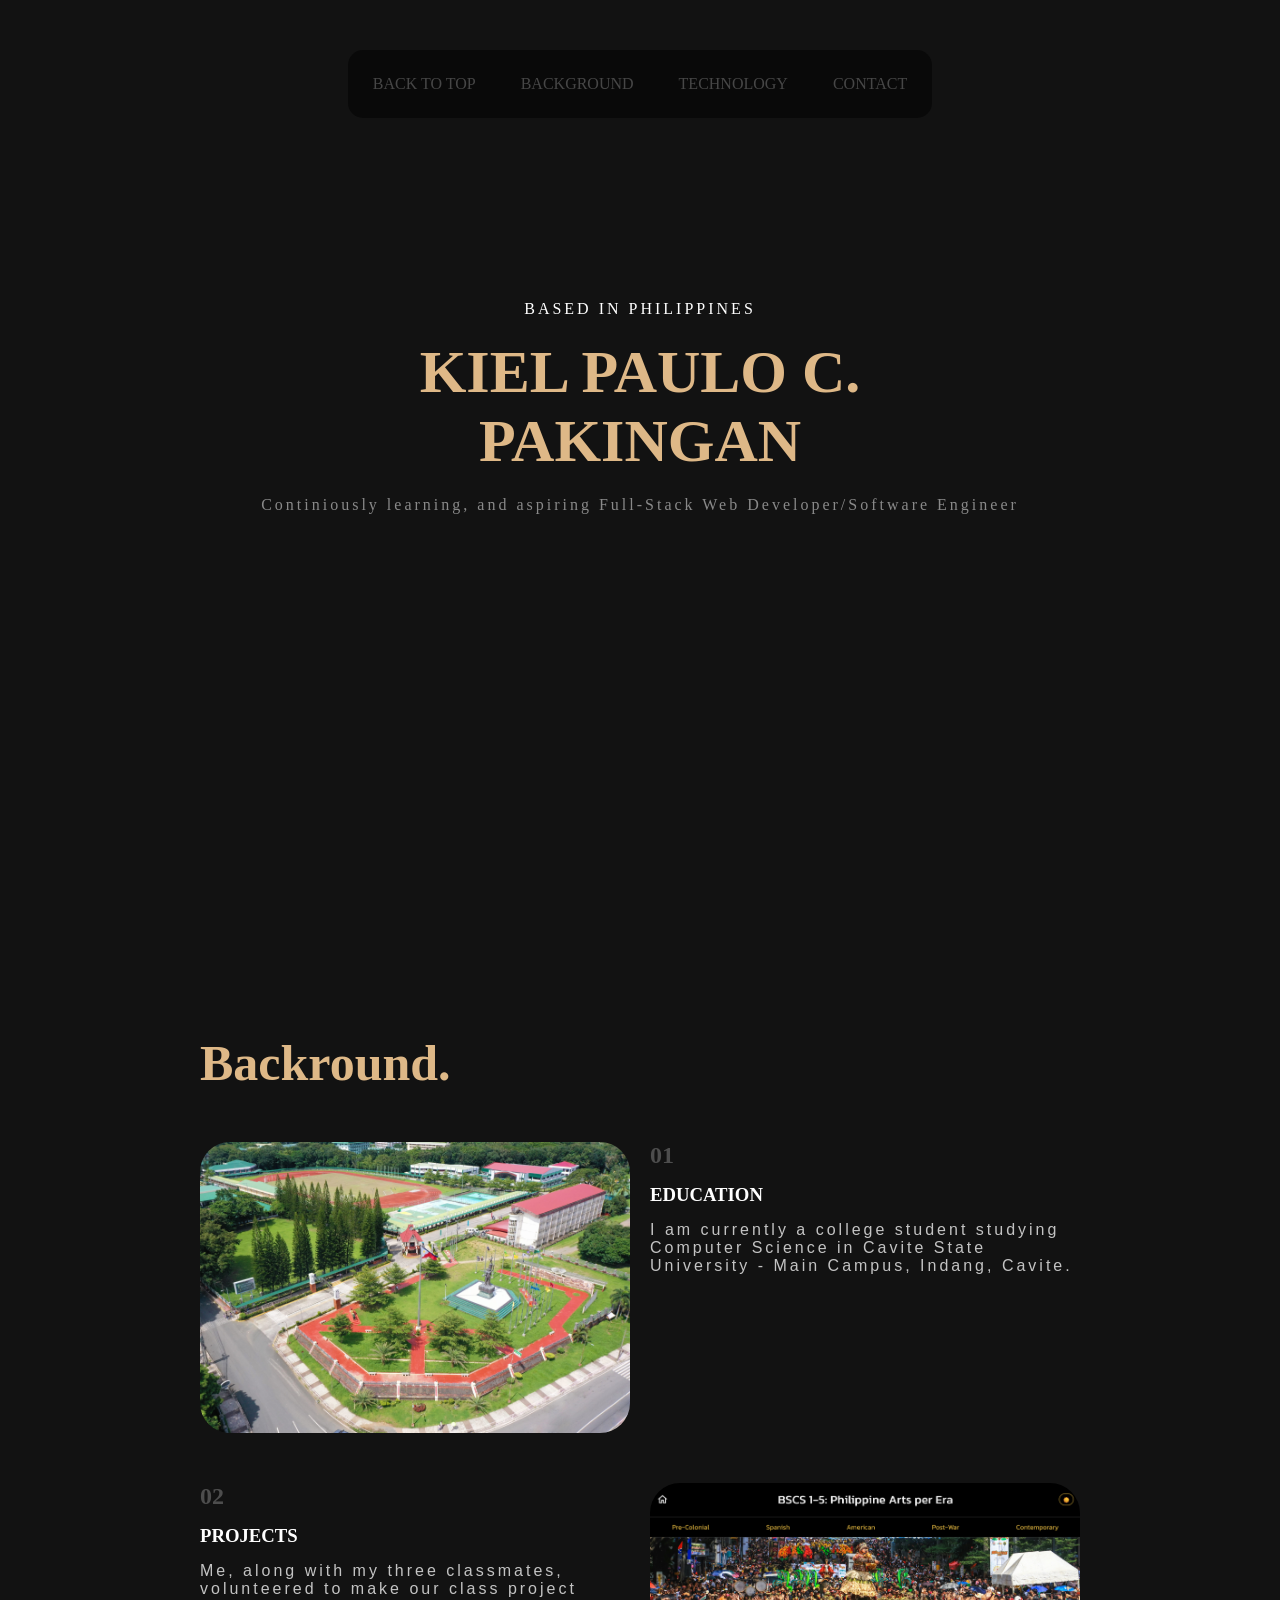
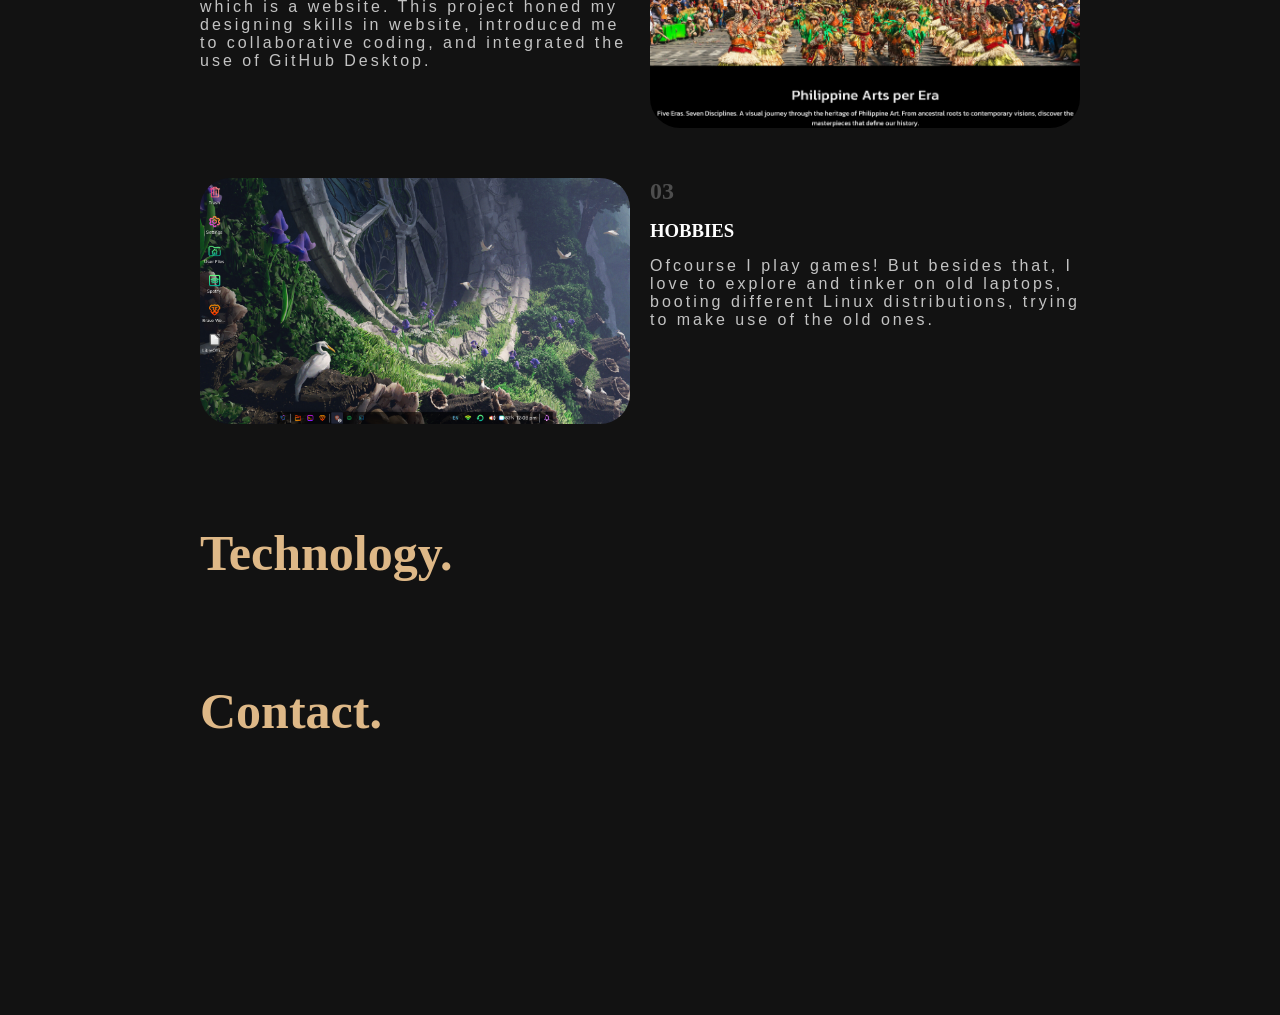
<file: index.html>
<!DOCTYPE html>
<html lang="en">
<head>
    <meta charset="UTF-8">
    <meta name="viewport" content="width=device-width, initial-scale=1.0">
    <title>Kiel</title>
    <link rel="stylesheet" href="style.css">
</head>
<body>
    <header>
        <nav>
            <div class="nav-background">
                <a href="#">BACK TO TOP</a>
                <a href="#background">BACKGROUND</a>
                <a href="#technology">TECHNOLOGY</a>
                <a href="#contact">CONTACT</a>
            </div>
        </nav>
    </header>
    
    <div class="main">
        <section id="banner">
            <div class="philippines">
                <p>BASED IN PHILIPPINES</p>
            </div>
            <div class="project">
                <h1>KIEL PAULO C.</h1> 
                <h1>PAKINGAN</h1>
            </div>
            <div class="introduction">
                <p>Continiously learning, and aspiring Full-Stack Web Developer/Software Engineer</p>
            </div>
        </section>

        <section id="background">
            <div class="section-title"><h1>Backround.</h1></div>
            
            <div class="education">
                <div class="visual">
                    <img src="\assets\SECTION 2\CvSU-Front-09-2023-1920x1280.jpg" alt="Cavite State University - Don Severino De Las Alas Campus, Indang, Cavite">
                </div>
                <div class="content">
                    <div class="number"><h1>01</h1></div>
                    <div class="title"><h3>EDUCATION</h3></div>
                    <p>
                        I am currently a college student studying Computer Science in Cavite State University - Main Campus, Indang, Cavite.
                    </p>
                </div>
            </div>
            <div class="projects">
                <div class="content">
                    <div class="number"><h1>02</h1></div>
                    <div class="title"><h3>PROJECTS</h3></div>
                    <p>
                        Me, along with my three classmates, volunteered to make our class project which is a website. This project honed my designing skills in website, 
                        introduced me to collaborative coding, and integrated the use of GitHub Desktop.
                    </p>
                </div>
                <div class="visual">
                    <img src="\assets\SECTION 2\projectwebsite.png" alt="Cavite State University - Don Severino De Las Alas Campus, Indang, Cavite">
                </div>
            </div>
            <div class="hobbies">
                <div class="visual">
                    <img src="\assets\SECTION 2\linux lite.png" alt="Cavite State University - Don Severino De Las Alas Campus, Indang, Cavite">
                </div>
                <div class="content">
                    <div class="number"><h1>03</h1></div>
                    <div class="title"><h3>HOBBIES</h3></div>
                    <p>
                        Ofcourse I play games! But besides that, I love to explore and tinker on old laptops, booting different Linux distributions, 
                        trying to make use of the old ones.
                    </p>
                </div>
            </div>
        </section>

        <section id="technology">
            <div class="section-title"><h1>Technology.</h1></div>
        </section>

        <section id="contact">
            <div class="section-title"><h1>Contact.</h1></div>
        </section>
    </div>
</body>
</html>
</file>
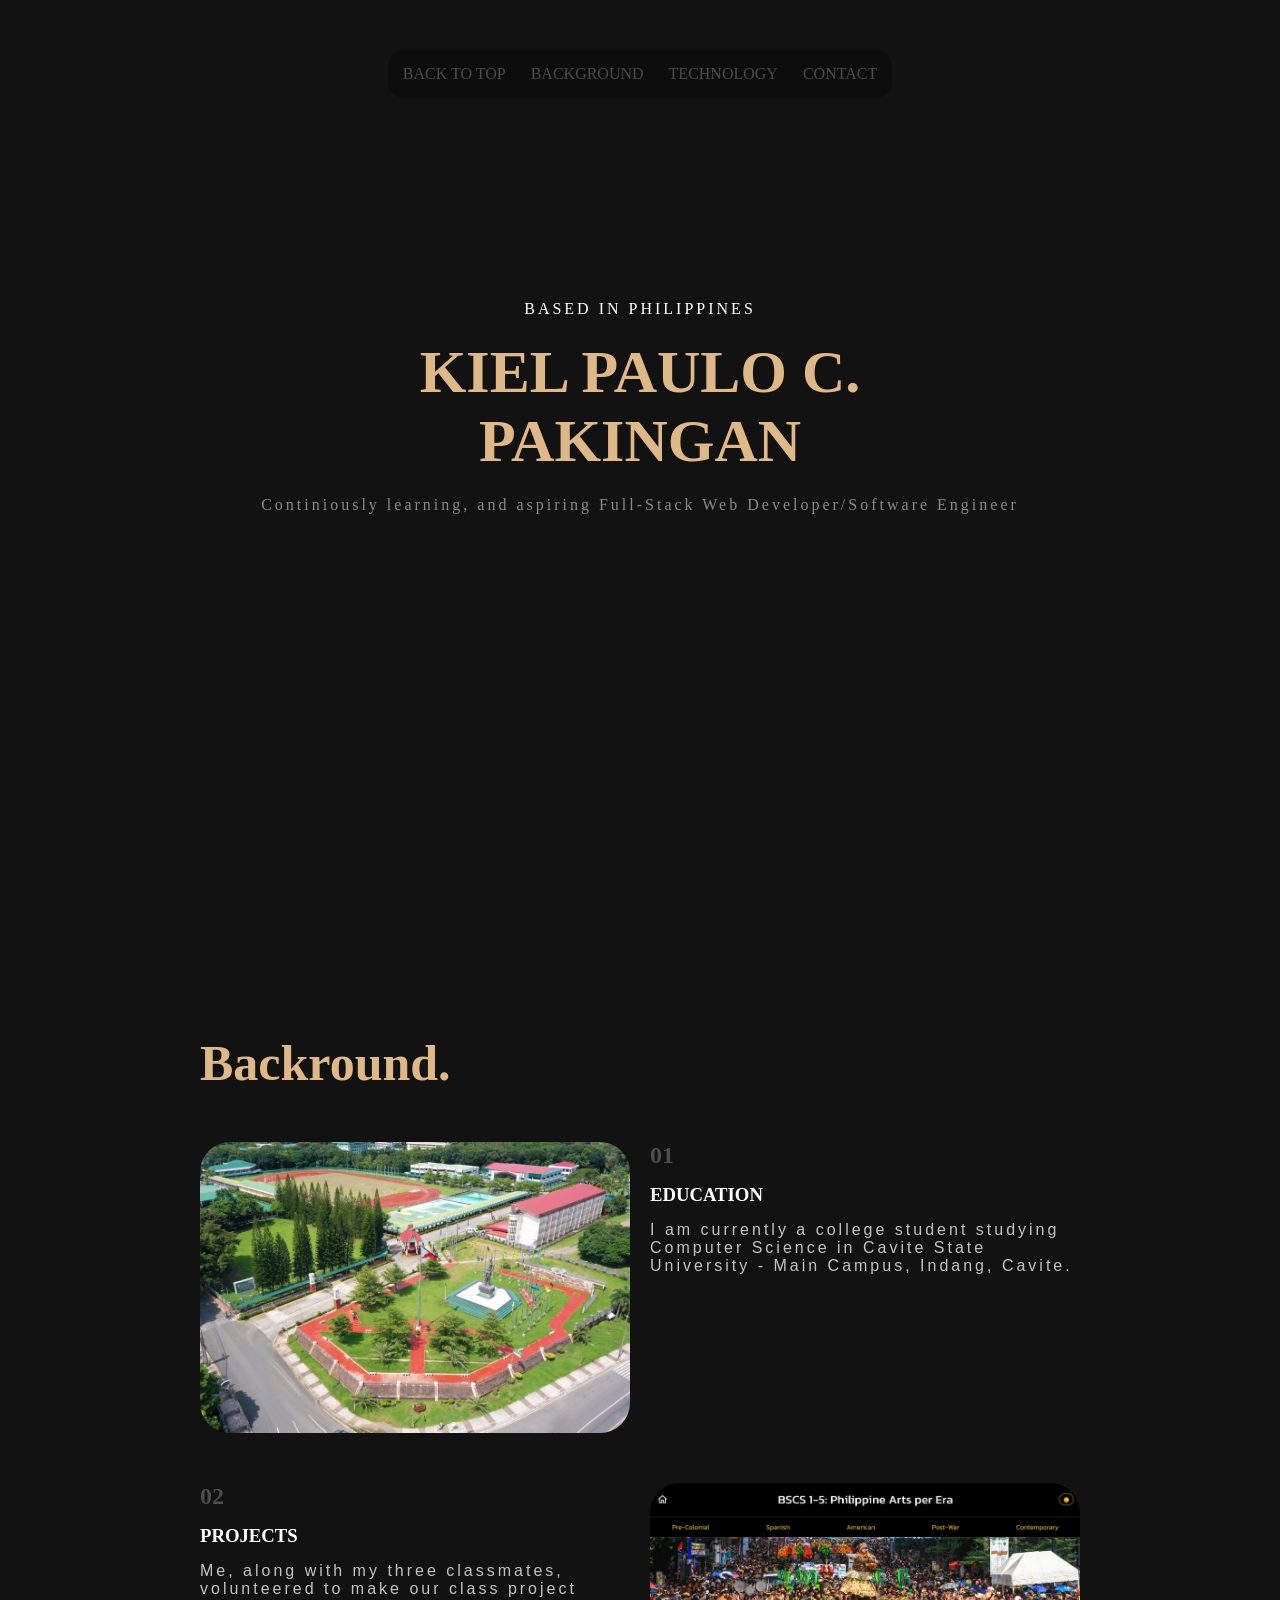
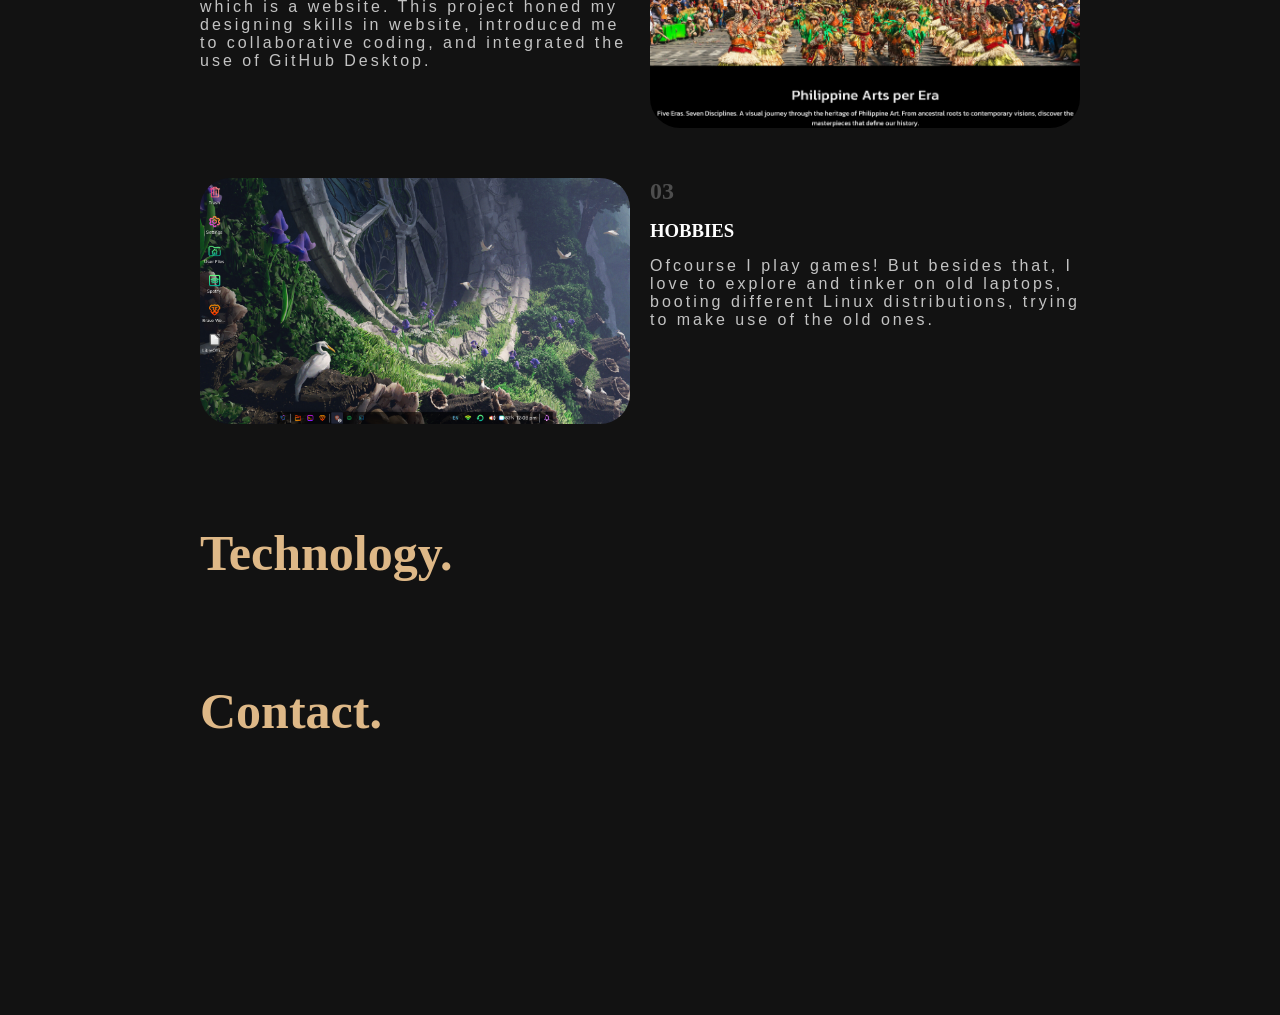
<file: PersonalWebsite/index.html>
<!DOCTYPE html>
<html lang="en">
<head>
    <meta charset="UTF-8">
    <meta name="viewport" content="width=device-width, initial-scale=1.0">
    <title>Kiel</title>
    <link rel="stylesheet" href="style.css">
</head>
<body>
    <header>
        <nav>
            <div class="nav-background">
                <a href="#">BACK TO TOP</a>
                <a href="#background">BACKGROUND</a>
                <a href="#technology">TECHNOLOGY</a>
                <a href="#contact">CONTACT</a>
            </div>
        </nav>
    </header>
    
    <div class="main">
        <section id="banner">
            <div class="philippines">
                <p>BASED IN PHILIPPINES</p>
            </div>
            <div class="project">
                <h1>KIEL PAULO C.</h1> 
                <h1>PAKINGAN</h1>
            </div>
            <div class="introduction">
                <p>Continiously learning, and aspiring Full-Stack Web Developer/Software Engineer</p>
            </div>
        </section>

        <section id="background">
            <div class="section-title"><h1>Backround.</h1></div>
            
            <div class="education">
                <div class="visual">
                    <img src="\PersonalWebsite\assets\SECTION 2\CvSU-Front-09-2023-1920x1280.jpg" alt="Cavite State University - Don Severino De Las Alas Campus, Indang, Cavite">
                </div>
                <div class="content">
                    <div class="number"><h1>01</h1></div>
                    <div class="title"><h3>EDUCATION</h3></div>
                    <p>
                        I am currently a college student studying Computer Science in Cavite State University - Main Campus, Indang, Cavite.
                    </p>
                </div>
            </div>
            <div class="projects">
                <div class="content">
                    <div class="number"><h1>02</h1></div>
                    <div class="title"><h3>PROJECTS</h3></div>
                    <p>
                        Me, along with my three classmates, volunteered to make our class project which is a website. This project honed my designing skills in website, 
                        introduced me to collaborative coding, and integrated the use of GitHub Desktop.
                    </p>
                </div>
                <div class="visual">
                    <img src="\PersonalWebsite\assets\SECTION 2\projectwebsite.png" alt="Cavite State University - Don Severino De Las Alas Campus, Indang, Cavite">
                </div>
            </div>
            <div class="hobbies">
                <div class="visual">
                    <img src="\PersonalWebsite\assets\SECTION 2\linux lite.png" alt="Cavite State University - Don Severino De Las Alas Campus, Indang, Cavite">
                </div>
                <div class="content">
                    <div class="number"><h1>03</h1></div>
                    <div class="title"><h3>HOBBIES</h3></div>
                    <p>
                        Ofcourse I play games! But besides that, I love to explore and tinker on old laptops, booting different Linux distributions, 
                        trying to make use of the old ones.
                    </p>
                </div>
            </div>
        </section>

        <section id="technology">
            <div class="section-title"><h1>Technology.</h1></div>
        </section>

        <section id="contact">
            <div class="section-title"><h1>Contact.</h1></div>
        </section>
    </div>
</body>
</html>
</file>
<file: style.css>
*{
    margin: 0px;
    /*border: 1px solid red;*/
}
html{
    color-scheme: dark;
}

p{
    letter-spacing: 3px;
}

.main{
    margin-top: 300px;
    margin-left: 200px;
    margin-right: 200px;
    display: flex;
    flex-direction: column;
    justify-content: center;
    margin-bottom: 275px;
    gap: 100px;
}

header{
    display: flex;
    justify-content: center;
}

nav{
    margin-top: 50px;
    position: fixed;
}

.nav-background{
    display: flex;
    justify-content: center;
    gap: 25px;
    padding: 15px;
    border-radius: 15px;
    background-color: rgba(0, 0, 0, 0.5);
}

.nav-background > a{
    text-decoration: none;
    color: rgba(255, 255, 255, 0.25);
    padding: 10px;
    transition: all  0.25s;
}

.nav-background > a:hover{
    text-decoration: none;
    color: rgb(255, 255, 255);
    padding: 10px;
    transform: scale(1.15);
}

/*SECTION 1 - GREET*/
#banner{
    text-align: center;
    margin-bottom: 200px;
}

#banner > .project, .introduction{
    margin-top: 20px;
    margin-bottom: 20px;
}

.project{
    font-size: 40px;
}

.project > h1{
    color: burlywood;
}

.introduction > p{
    color: rgba(255, 255, 255, 0.5);
}

/*SECTION 2 - BACKGROUND*/
#background{
    display: flex;
    flex-direction: column;
    gap: 50px;
    margin-top: 200px;
}

.section-title > h1{
    font-size: 50px;
    color: burlywood;
}

.number{
    color: rgba(255, 255, 255, 0.25);
    margin-bottom: 15px;
}

.title{
    margin-bottom: 15px;
}

.education, .projects, .hobbies{
    display: grid;
    grid-template-columns: 1fr 1fr;
    column-gap: 20px;
}

.visual img{
    height: 100%;
    width: 100%;
    object-fit: cover;
    border-radius: 30px;
}

.content > p{
    font-family: Arial, Helvetica, sans-serif;
    color: rgba(255, 255, 255, 0.75);
}
</file>
<file: PersonalWebsite/style.css>
*{
    margin: 0px;
    /*border: 1px solid red;*/
}
html{
    color-scheme: dark;
}

p{
    letter-spacing: 3px;
}

.main{
    margin-top: 300px;
    margin-left: 200px;
    margin-right: 200px;
    display: flex;
    flex-direction: column;
    justify-content: center;
    margin-bottom: 275px;
    gap: 100px;
}

header{
    display: flex;
    justify-content: center;
}

nav{
    margin-top: 50px;
    position: fixed;
}

.nav-background{
    display: flex;
    justify-content: center;
    gap: 25px;
    padding: 15px;
    border-radius: 15px;
    background-color: rgba(0, 0, 0, 0.25);
}

.nav-background > a{
    text-decoration: none;
    color: rgba(255, 255, 255, 0.25);
}

.nav-background > a:hover{
    text-decoration: none;
    color: rgb(255, 255, 255);
}

/*SECTION 1 - GREET*/
#banner{
    text-align: center;
    margin-bottom: 200px;
}

#banner > .project, .introduction{
    margin-top: 20px;
    margin-bottom: 20px;
}

.project{
    font-size: 40px;
}

.project > h1{
    color: burlywood;
}

.introduction > p{
    color: rgba(255, 255, 255, 0.5);
}

/*SECTION 2 - BACKGROUND*/
#background{
    display: flex;
    flex-direction: column;
    gap: 50px;
    margin-top: 200px;
}

.section-title > h1{
    font-size: 50px;
    color: burlywood;
}

.number{
    color: rgba(255, 255, 255, 0.25);
    margin-bottom: 15px;
}

.title{
    margin-bottom: 15px;
}

.education{
    display: grid;
    grid-template-columns: 1fr 1fr;
    column-gap: 20px;
}

.projects{
    display: grid;
    grid-template-columns: 1fr 1fr;
    column-gap: 20px;
}

.hobbies{
    display: grid;
    grid-template-columns: 1fr 1fr;
    column-gap: 20px;
}

.visual img{
    height: 100%;
    width: 100%;
    object-fit: cover;
    border-radius: 30px;
}

.content > p{
    font-family: Arial, Helvetica, sans-serif;
    color: rgba(255, 255, 255, 0.75);
}
</file>
